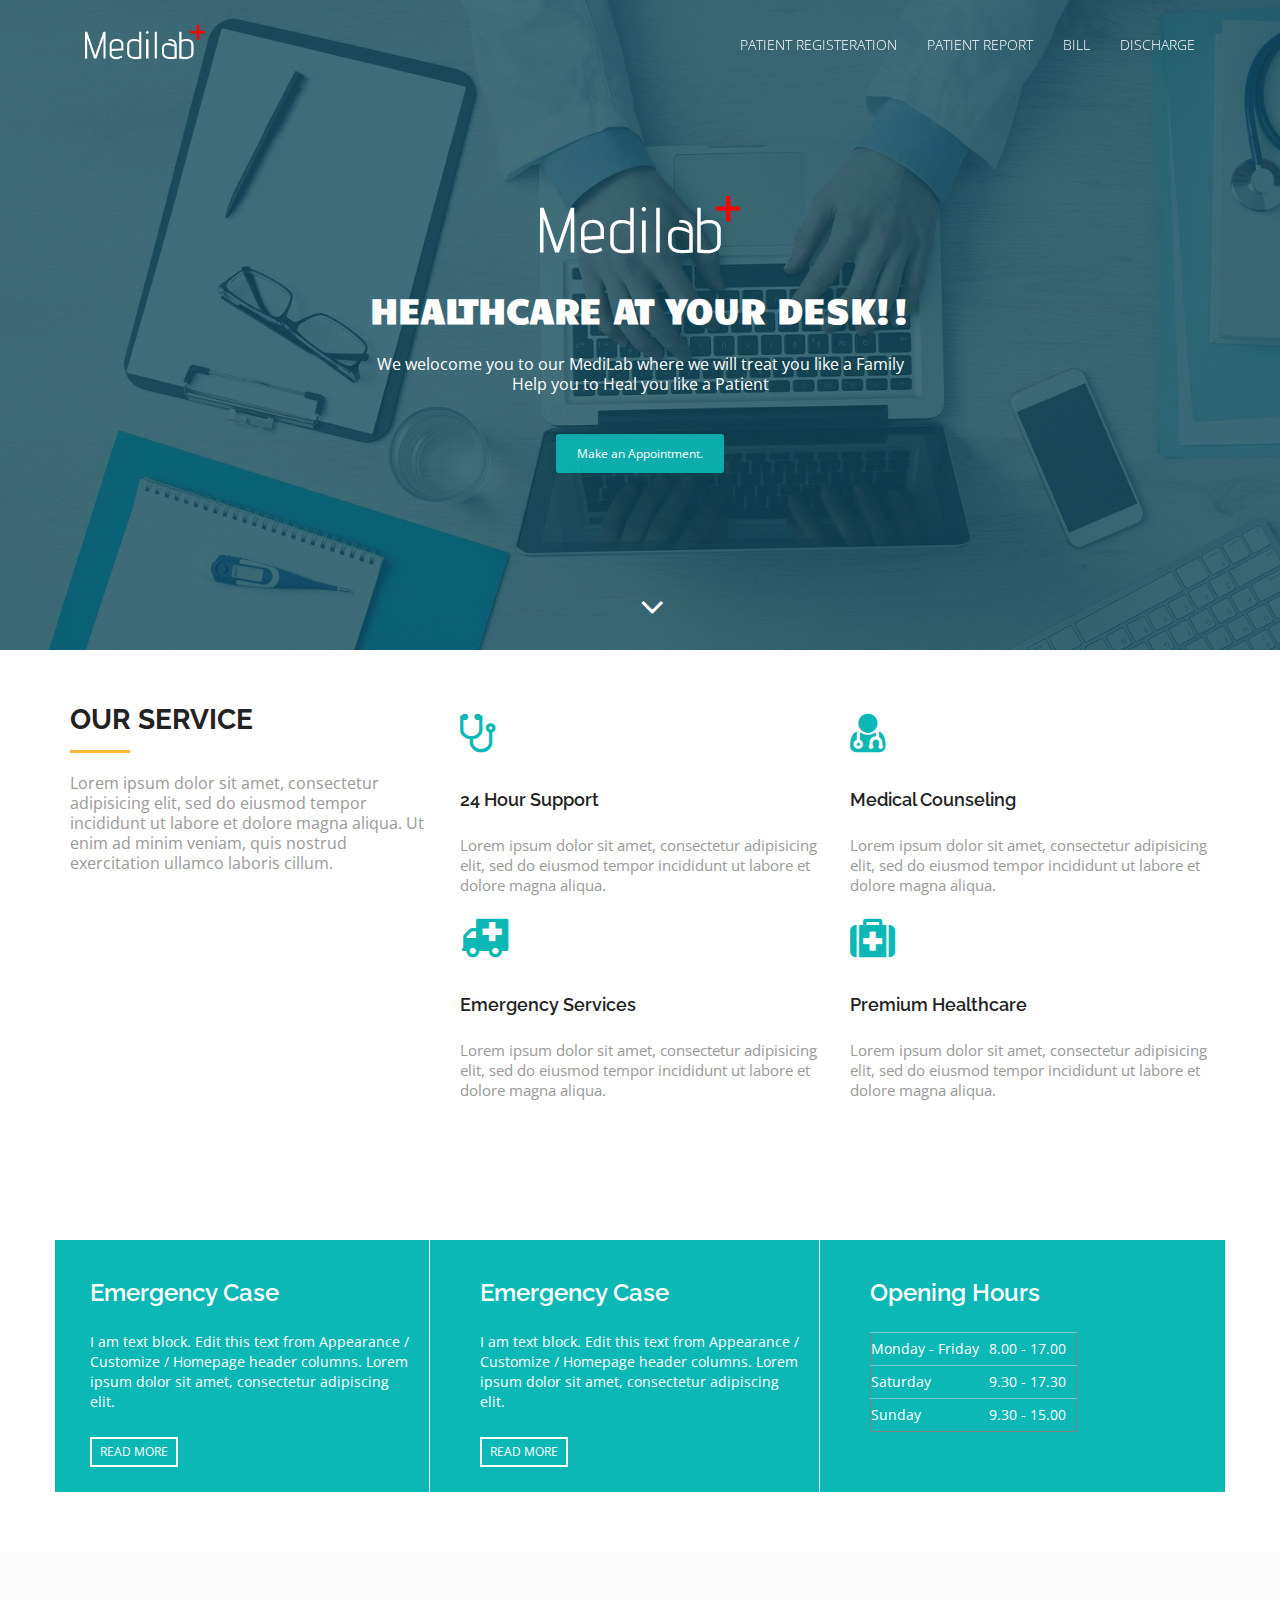
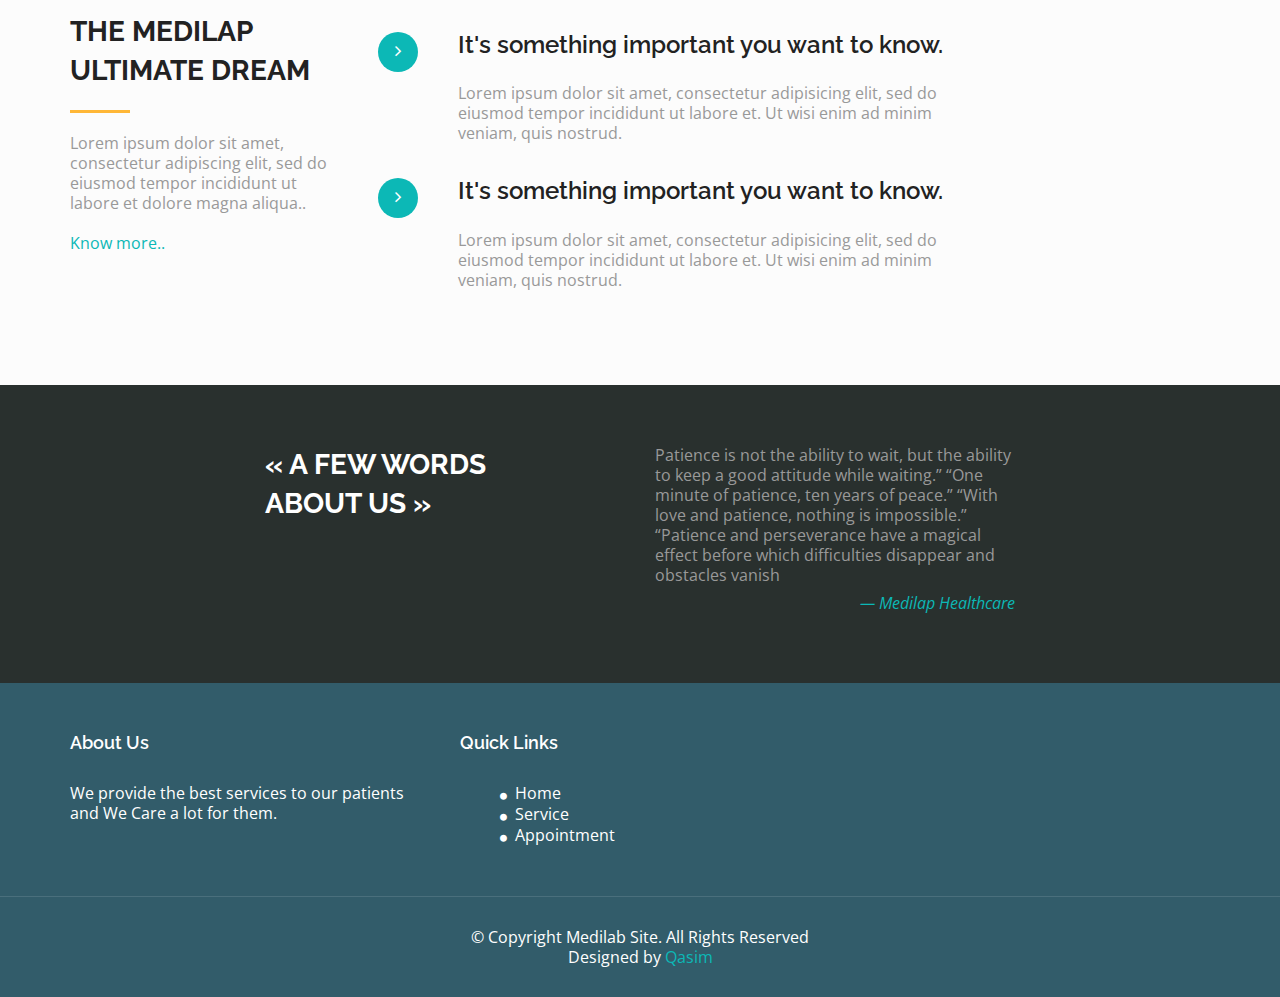
<file: HOSPITAL_MANAGEMENT_SYSTEM/index.html>
<!DOCTYPE html>
<html lang="en">

<head>
  <meta charset="utf-8">
  <meta name="viewport" content="width=device-width, initial-scale=1">
  <title>🚑 Medilab</title>
  <meta name="description" content="Free Bootstrap Theme by BootstrapMade.com">
  <meta name="keywords" content="free website templates, free bootstrap themes, free template, free bootstrap, free website template">

  <link rel="stylesheet" type="text/css" href="https://fonts.googleapis.com/css?family=Open+Sans|Raleway|Candal">
  <link rel="stylesheet" type="text/css" href="css/font-awesome.min.css">
  <link rel="stylesheet" type="text/css" href="css/bootstrap.min.css">
  <!-- <link href="https://cdn.jsdelivr.net/npm/bootstrap@5.1.3/dist/css/bootstrap.min.css" rel="stylesheet" integrity="sha384-1BmE4kWBq78iYhFldvKuhfTAU6auU8tT94WrHftjDbrCEXSU1oBoqyl2QvZ6jIW3" crossorigin="anonymous"> -->

  <link rel="stylesheet" type="text/css" href="css/style.css">
  
</head>

<body id="myPage" data-spy="scroll" data-target=".navbar" data-offset="60">
  <!--banner-->
  <section id="banner" class="banner">
    <div class="bg-color">
      <nav class="navbar navbar-default navbar-fixed-top">
        <div class="container">
          <div class="col-md-12">
            <div class="navbar-header">
              <button type="button" class="navbar-toggle" data-toggle="collapse" data-target="#myNavbar">
				        <span class="icon-bar"></span>
				        <span class="icon-bar"></span>
				        <span class="icon-bar"></span>
				      </button>
              <a class="navbar-brand" href="#"><img src="img/logo.png" class="img-responsive" style="width: 140px; margin-top: -16px;"></a>
            </div>
            <div class="collapse navbar-collapse navbar-right" id="myNavbar">
              <ul class="nav navbar-nav">
                <li class=""><a href="Registration.html">Patient Registeration</a></li>
                <li class=""><a href="Report.html">Patient Report</a></li>
                <li class=""><a href="Bill.html">Bill</a></li>
                <li class=""><a href="Discharge.html">Discharge</a></li>
              </ul>
            </div>
          </div>
        </div>
      </nav>
      <div class="container">
        <div class="row">
          <div class="banner-info">
            <div class="banner-logo text-center">
              <img src="img/logo.png" class="img-responsive">
            </div>
            <div class="banner-text text-center">
              <h1 class="white">Healthcare at your desk!!</h1>
              <p>We welocome you to our MediLab where we will treat you like a Family <br>Help you to Heal you like a Patient</p>
              <a href="#contact" class="btn btn-appoint">Make an Appointment.</a>
            </div>
            <div class="overlay-detail text-center">
              <a href="#service"><i class="fa fa-angle-down"></i></a>
            </div>
          </div>
        </div>
      </div>
    </div>
  </section>
  <!--/ banner-->
  <!--service-->
  <section id="service" class="section-padding">
    <div class="container">
      <div class="row">
        <div class="col-md-4 col-sm-4">
          <h2 class="ser-title">Our Service</h2>
          <hr class="botm-line">
          <p>Lorem ipsum dolor sit amet, consectetur adipisicing elit, sed do eiusmod tempor incididunt ut labore et dolore magna aliqua. Ut enim ad minim veniam, quis nostrud exercitation ullamco laboris cillum.</p>
        </div>
        <div class="col-md-4 col-sm-4">
          <div class="service-info">
            <div class="icon">
              <i class="fa fa-stethoscope"></i>
            </div>
            <div class="icon-info">
              <h4>24 Hour Support</h4>
              <p>Lorem ipsum dolor sit amet, consectetur adipisicing elit, sed do eiusmod tempor incididunt ut labore et dolore magna aliqua.</p>
            </div>
          </div>
          <div class="service-info">
            <div class="icon">
              <i class="fa fa-ambulance"></i>
            </div>
            <div class="icon-info">
              <h4>Emergency Services</h4>
              <p>Lorem ipsum dolor sit amet, consectetur adipisicing elit, sed do eiusmod tempor incididunt ut labore et dolore magna aliqua.</p>
            </div>
          </div>
        </div>
        <div class="col-md-4 col-sm-4">
          <div class="service-info">
            <div class="icon">
              <i class="fa fa-user-md"></i>
            </div>
            <div class="icon-info">
              <h4>Medical Counseling</h4>
              <p>Lorem ipsum dolor sit amet, consectetur adipisicing elit, sed do eiusmod tempor incididunt ut labore et dolore magna aliqua.</p>
            </div>
          </div>
          <div class="service-info">
            <div class="icon">
              <i class="fa fa-medkit"></i>
            </div>
            <div class="icon-info">
              <h4>Premium Healthcare</h4>
              <p>Lorem ipsum dolor sit amet, consectetur adipisicing elit, sed do eiusmod tempor incididunt ut labore et dolore magna aliqua.</p>
            </div>
          </div>
        </div>
      </div>
    </div>
  </section>
  <!--/ service-->
  <!--cta-->
  <section id="cta-1" class="section-padding">
    <div class="container">
      <div class="row">
        <div class="schedule-tab">
          <div class="col-md-4 col-sm-4 bor-left">
            <div class="mt-boxy-color"></div>
            <div class="medi-info">
              <h3>Emergency Case</h3>
              <p>I am text block. Edit this text from Appearance / Customize / Homepage header columns. Lorem ipsum dolor sit amet, consectetur adipiscing elit. </p>
              <a href="#" class="medi-info-btn">READ MORE</a>
            </div>
          </div>
          <div class="col-md-4 col-sm-4">
            <div class="medi-info">
              <h3>Emergency Case</h3>
              <p>I am text block. Edit this text from Appearance / Customize / Homepage header columns. Lorem ipsum dolor sit amet, consectetur adipiscing elit. </p>
              <a href="#" class="medi-info-btn">READ MORE</a>
            </div>
          </div>
          <div class="col-md-4 col-sm-4 mt-boxy-3">
            <div class="mt-boxy-color"></div>
            <div class="time-info">
              <h3>Opening Hours</h3>
              <table style="margin: 8px 0px 0px;" border="1">
                <tbody>
                  <tr>
                    <td>Monday - Friday</td>
                    <td>8.00 - 17.00</td>
                  </tr>
                  <tr>
                    <td>Saturday</td>
                    <td>9.30 - 17.30</td>
                  </tr>
                  <tr>
                    <td>Sunday</td>
                    <td>9.30 - 15.00</td>
                  </tr>
                </tbody>
              </table>
            </div>
          </div>
        </div>
      </div>
    </div>
  </section>
  <!--cta-->
  <!--about-->
  <section id="about" class="section-padding">
    <div class="container">
      <div class="row">
        <div class="col-md-3 col-sm-4 col-xs-12">
          <div class="section-title">
            <h2 class="head-title lg-line">The Medilap <br>Ultimate Dream</h2>
            <hr class="botm-line">
            <p class="sec-para">Lorem ipsum dolor sit amet, consectetur adipiscing elit, sed do eiusmod tempor incididunt ut labore et dolore magna aliqua..</p>
            <a href="" style="color: #0cb8b6; padding-top:10px;">Know more..</a>
          </div>
        </div>
        <div class="col-md-9 col-sm-8 col-xs-12">
          <div style="visibility: visible;" class="col-sm-9 more-features-box">
            <div class="more-features-box-text">
              <div class="more-features-box-text-icon"> <i class="fa fa-angle-right" aria-hidden="true"></i> </div>
              <div class="more-features-box-text-description">
                <h3>It's something important you want to know.</h3>
                <p>Lorem ipsum dolor sit amet, consectetur adipisicing elit, sed do eiusmod tempor incididunt ut labore et. Ut wisi enim ad minim veniam, quis nostrud.</p>
              </div>
            </div>
            <div class="more-features-box-text">
              <div class="more-features-box-text-icon"> <i class="fa fa-angle-right" aria-hidden="true"></i> </div>
              <div class="more-features-box-text-description">
                <h3>It's something important you want to know.</h3>
                <p>Lorem ipsum dolor sit amet, consectetur adipisicing elit, sed do eiusmod tempor incididunt ut labore et. Ut wisi enim ad minim veniam, quis nostrud.</p>
              </div>
            </div>
          </div>
        </div>
      </div>
    </div>
  </section>
  <!--/ about-->

  <!--/ doctor team-->
  <!--cta 2-->
  <section id="cta-2" class="section-padding">
    <div class="container">
      <div class=" row">
        <div class="col-md-2"></div>
        <div class="text-right-md col-md-4 col-sm-4">
          <h2 class="section-title white lg-line">« A few words<br> about us »</h2>
        </div>
        <div class="col-md-4 col-sm-5">
          Patience is not the ability to wait, but the ability to keep a good attitude while waiting.” “One minute of patience, ten years of peace.” “With love and patience, nothing is impossible.” “Patience and perseverance have a magical effect before which difficulties disappear and obstacles vanish
          <p class="text-right text-primary"><i>— Medilap Healthcare</i></p>
        </div>
        <div class="col-md-2"></div>
      </div>
    </div>
  </section>
  <!--cta-->
  <!--footer-->
  <footer id="footer">
    <div class="top-footer">
      <div class="container">
        <div class="row">
          <div class="col-md-4 col-sm-4 marb20">
            <div class="ftr-tle">
              <h4 class="white no-padding">About Us</h4>
            </div>
            <div class="info-sec">
              <p>We provide the best services to our patients and We Care a lot for them.</p>
            </div>
          </div>
          <div class="col-md-4 col-sm-4 marb20">
            <div class="ftr-tle">
              <h4 class="white no-padding">Quick Links</h4>
            </div>
            <div class="info-sec">
              <ul class="quick-info">
                <li><a href="index.html"><i class="fa fa-circle"></i>Home</a></li>
                <li><a href="#service"><i class="fa fa-circle"></i>Service</a></li>
                <li><a href="#contact"><i class="fa fa-circle"></i>Appointment</a></li>
              </ul>
            </div>
          </div>
        </div>
      </div>
    </div>
    <div class="footer-line">
      <div class="container">
        <div class="row">
          <div class="col-md-12 text-center">
            © Copyright Medilab Site. All Rights Reserved
            <div class="credits">
              <!--
                All the links in the footer should remain intact.
                You can delete the links only if you purchased the pro version.
                Licensing information: https://bootstrapmade.com/license/
                Purchase the pro version with working PHP/AJAX contact form: https://bootstrapmade.com/buy/?theme=Medilab
              -->
              Designed by <a>Qasim</a>
            </div>
          </div>
        </div>
      </div>
    </div>
  </footer>
  <!--/ footer-->

  <script src="js/jquery.min.js"></script>
  <script src="js/jquery.easing.min.js"></script>
  <script src="js/bootstrap.min.js"></script>
  <script src="js/custom.js"></script>
  <script src="contactform/contactform.js"></script>

</body>

</html>
</file>
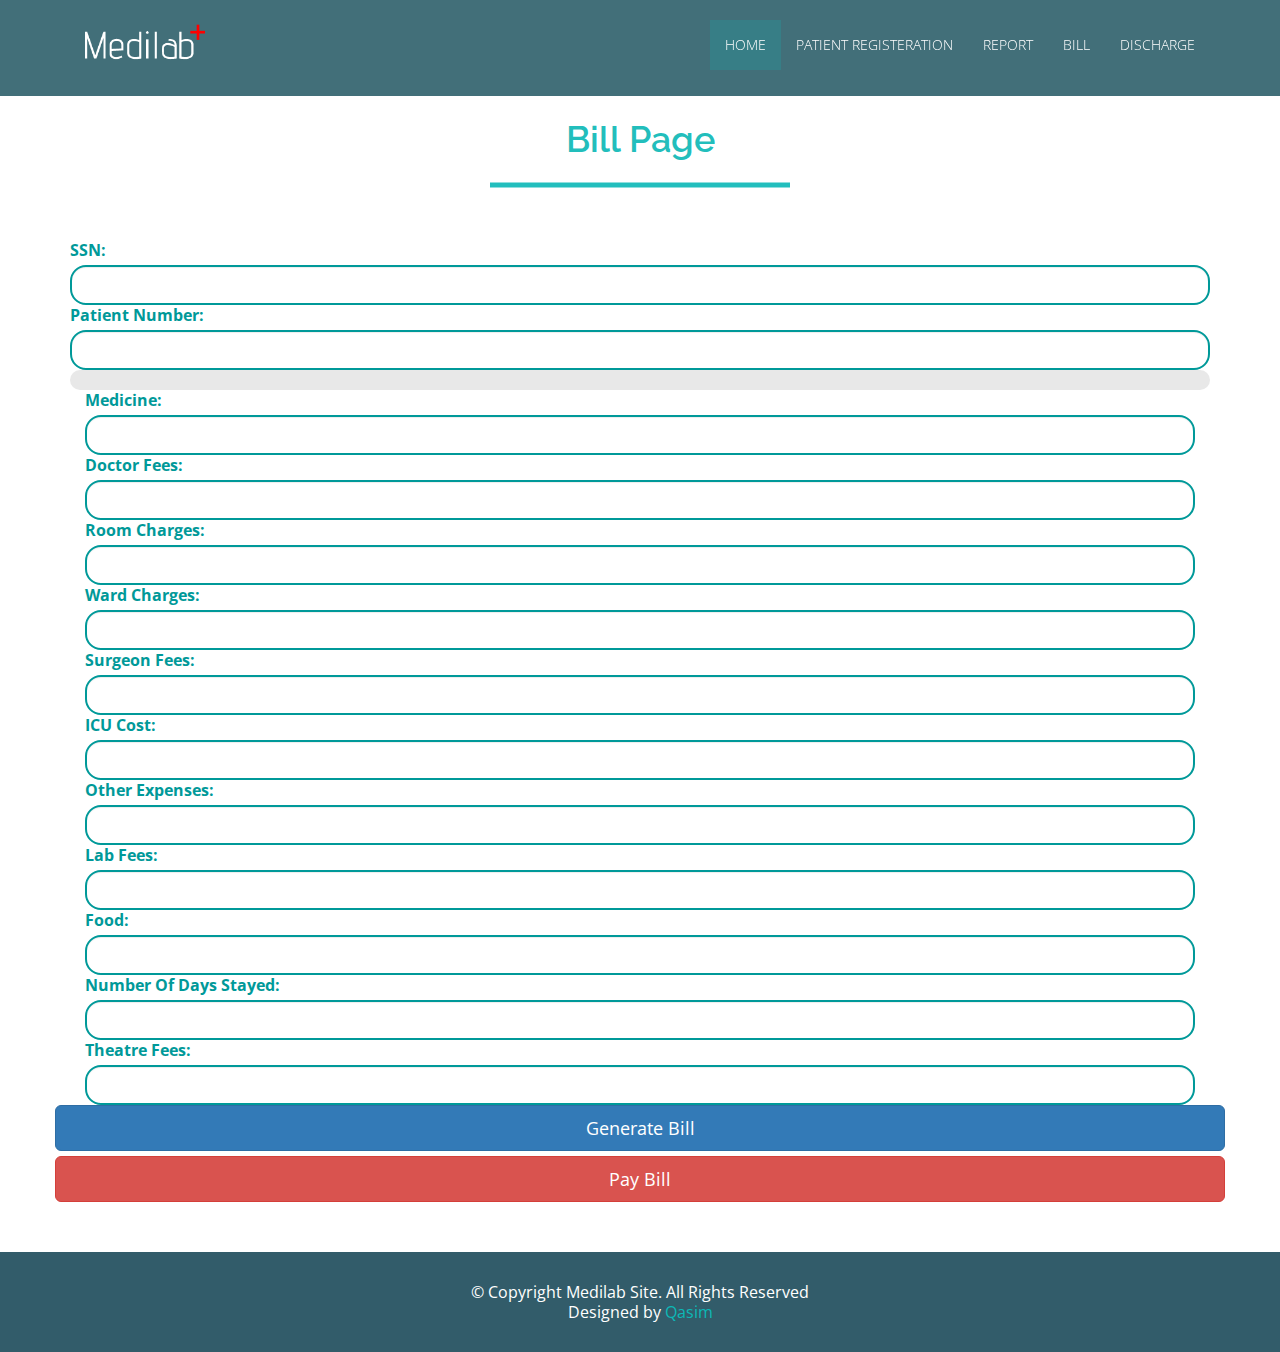
<file: HOSPITAL_MANAGEMENT_SYSTEM/Bill.html>
<!DOCTYPE html>
<html lang="en">

<head>
  <meta charset="utf-8">
  <meta name="viewport" content="width=device-width, initial-scale=1">
  <title>🚑 Bill Page</title>
  <meta name="description" content="Free Bootstrap Theme by BootstrapMade.com">
  <meta name="keywords"
    content="free website templates, free bootstrap themes, free template, free bootstrap, free website template">

  <link rel="stylesheet" type="text/css" href="https://fonts.googleapis.com/css?family=Open+Sans|Raleway|Candal">
  <link rel="stylesheet" type="text/css" href="css/font-awesome.min.css">

  <!-- <link href="https://cdn.jsdelivr.net/npm/bootstrap@5.1.3/dist/css/bootstrap.min.css" rel="stylesheet" integrity="sha384-1BmE4kWBq78iYhFldvKuhfTAU6auU8tT94WrHftjDbrCEXSU1oBoqyl2QvZ6jIW3" crossorigin="anonymous"> -->
  <link rel="stylesheet" type="text/css" href="css/bootstrap.min.css">

  <link rel="stylesheet" type="text/css" href="css/style.css">

</head>
<body>


  <section style="height: 100px;" id="" class="banner2 bannerRegistration">
    <div class="bg-color">
      <nav class="navbar navbar-default navbar-fixed-top">
        <div class="container">
          <div class="col-md-12">
            <div class="navbar-header">
              <button type="button" class="navbar-toggle" data-toggle="collapse" data-target="#myNavbar">
                <span class="icon-bar"></span>
                <span class="icon-bar"></span>
                <span class="icon-bar"></span>
              </button>
              <a class="navbar-brand" href="index.html"><img src="img/logo.png" class="img-responsive"
                  style="width: 140px; margin-top: -16px;"></a>
            </div>
            <div class="collapse navbar-collapse navbar-right" id="myNavbar">
              <ul class="nav navbar-nav">
                <li class="active"><a href="#banner">Home</a></li>
                <li class=""><a href="Registration.html">Patient Registeration</a></li>
                <li class=""><a href="Report.html">Report</a></li>
                <li class=""><a href="Bill.html">Bill</a></li>
                <li class=""><a href="Discharge.html">Discharge</a></li>
              </ul>
            </div>
          </div>
        </div>
      </nav>



    </div>
  </section>


  <h1 class="title">Bill Page</h1>



  <br><br>
  <div class="container">

    <div class="row center-div">
      <div class="col-md-12 order-md-1">

        <form class="needs-validation" novalidate action="bill.php" method="POST">
          
          <div class="row">
            <div class="col-md-12 mb-3">
                <label for="lastName">SSN:</label>
                <input type="number" class="form-control" id="lastName" placeholder="" value="" required name="ssn">
                <div class="invalid-feedback">
                </div>
            </div>
            <div class="col-md-12 mb-3">
                <label for="lastName">Patient Number:</label>
                <input type="number" class="form-control" id="lastName" placeholder="" value="" required name="patient_number">
                <div class="invalid-feedback">
                </div>
            </div>
            <div class="col-md-12 mb-3">
                <!-- <label for="firstName">Name:</label> -->
              <div class="bill-content">
                
                
                
                
            </div>
            
            <div class="col-md-12 mb-3">
                <label for="lastName">Medicine:</label>
                <input type="text" class="form-control" id="lastName" placeholder="" value="" required name="medicine">
                <div class="invalid-feedback">
                </div>
            </div>
            <div class="col-md-12 mb-3">
                <label for="lastName">Doctor Fees:</label>
                <input type="text" class="form-control" id="lastName" placeholder="" value="" required name="fee">
                <div class="invalid-feedback">
                </div>
            </div>
            <div class="col-md-12 mb-3">
                <label for="lastName">Room Charges:</label>
                <input type="text" class="form-control" id="lastName" placeholder="" value="" required name="room_charges">
                <div class="invalid-feedback">
                </div>
            </div>
            <div class="col-md-12 mb-3">
                <label for="lastName">Ward Charges:</label>
                <input type="text" class="form-control" id="lastName" placeholder="" value="" required name="ward_charges">
                <div class="invalid-feedback">
                </div>
            </div>
            <div class="col-md-12 mb-3">
                <label for="lastName">Surgeon Fees:</label>
                <input type="text" class="form-control" id="lastName" placeholder="" value="" required name="Surgeon_fee">
                <div class="invalid-feedback">
                </div>
            </div>
            <div class="col-md-12 mb-3">
                <label for="lastName">ICU Cost:</label>
                <input type="text" class="form-control" id="lastName" placeholder="" value="" required name="icu_cost">
                <div class="invalid-feedback">
                </div>
            </div>
            <div class="col-md-12 mb-3">
                <label for="lastName">Other Expenses:</label>
                <input type="text" class="form-control" id="lastName" placeholder="" value="" required name="expenses">
                <div class="invalid-feedback">
                </div>
            </div>
            <div class="col-md-12 mb-3">
                <label for="lastName">Lab Fees:</label>
                <input type="text" class="form-control" id="lastName" placeholder="" value="" required name="labfee">
                <div class="invalid-feedback">
                </div>
            </div>
            <div class="col-md-12 mb-3">
                <label for="lastName">Food:</label>
                <input type="text" class="form-control" id="lastName" placeholder="" value="" required name="food"> 
                <div class="invalid-feedback">
                </div>
            </div>
            <div class="col-md-12 mb-3">
                <label for="lastName">Number Of Days Stayed:</label>
                <input type="text" class="form-control" id="lastName" placeholder="" value="" required name="daysStayed">
                <div class="invalid-feedback">
                </div>
            </div>
            <div class="col-md-12 mb-3">
                <label for="lastName">Theatre Fees:</label>
                <input type="text" class="form-control" id="lastName" placeholder="" value="" required name="theater_fee">
                <div class="invalid-feedback">
                </div>
            </div>
            <!-- <input type="text" class="form-control" id="firstName" placeholder="" value="" required> -->
              <div class="invalid-feedback">
            </div>
        </div>
        
            
            
          
            
            
            
            <button class="btn btn-primary btn-lg btn-block" type="submit" name="billBTN">Generate Bill</button>
            <a class="btn btn-danger btn-lg btn-block" href="pay.html" type="submit" name="billBTN">Pay Bill</a>
        </div>
          </div>
          <!-- <div class="mb-3">
              <label for="email">Email <span class="text-muted">(Optional)</span></label>
              <input type="email" class="form-control" id="email" placeholder="you@example.com">
            </div> -->



          <hr class="mb-4">


          <hr class="mb-4">

          <!-- MEDICAL CONDITION AFTER -->
          <hr class="mb-3">






          <hr class="mb-4">

          <hr class="mb-4">
        </form>
      </div>
    </div>





    <!--footer-->
    <footer id="footer" class="footer">
      <div class="footer-line">
        <div class="container">
          <div class="row">
            <div class="col-md-12 text-center">
              © Copyright Medilab Site. All Rights Reserved
              <div class="credits">
                <!--
                All the links in the footer should remain intact.
                You can delete the links only if you purchased the pro version.
                Licensing information: https://bootstrapmade.com/license/
                Purchase the pro version with working PHP/AJAX contact form: https://bootstrapmade.com/buy/?theme=Medilab
              -->
                Designed by <a>Qasim</a>
              </div>
            </div>
          </div>
        </div>
      </div>
    </footer>
    <!--/ footer-->

    <script src="js/jquery.min.js"></script>
    <script src="js/jquery.easing.min.js"></script>
    <script src="js/bootstrap.min.js"></script>
    <script src="js/custom.js"></script>
    <script src="contactform/contactform.js"></script>

</body>

</html>
</file>
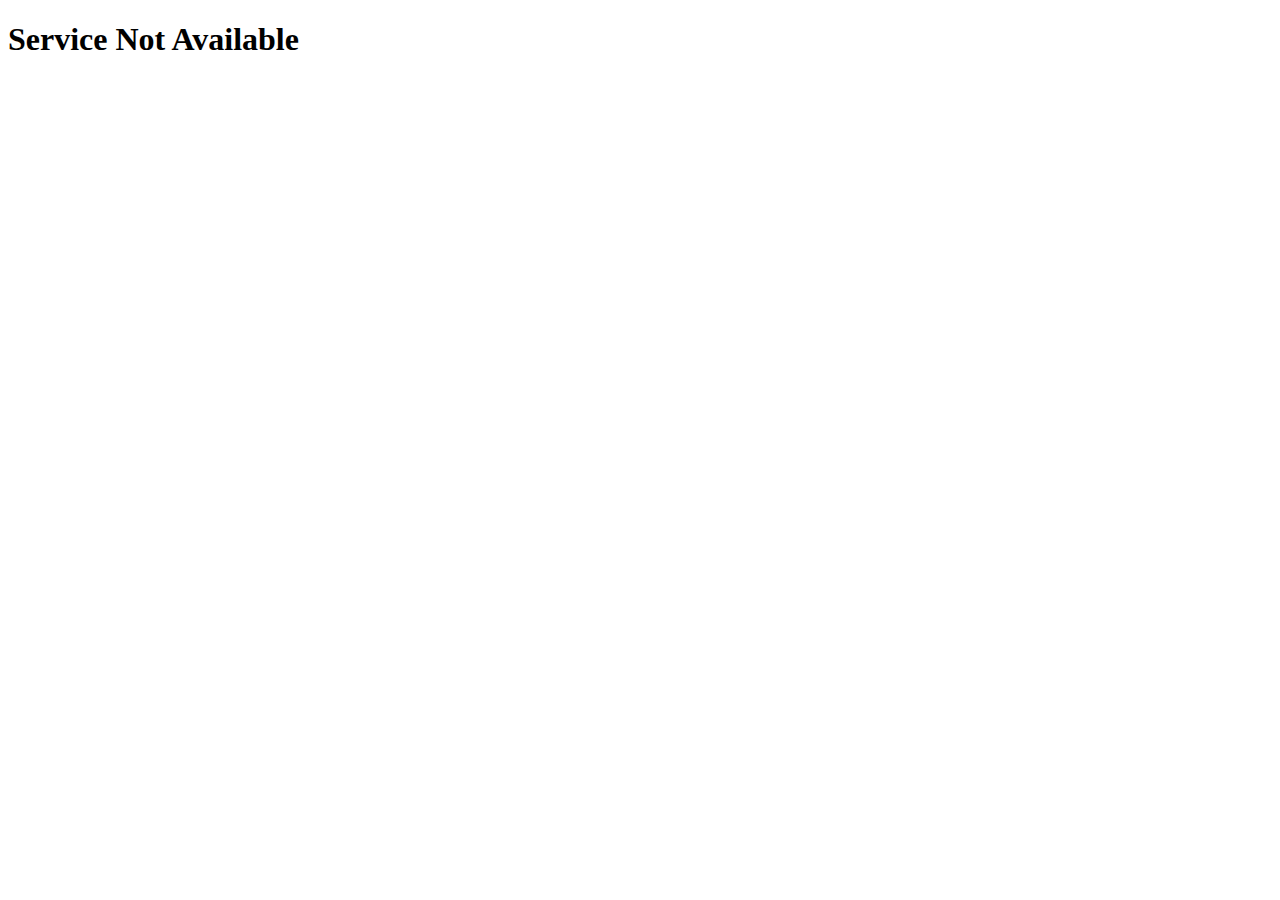
<file: HOSPITAL_MANAGEMENT_SYSTEM/pay.html>
<!DOCTYPE html>
<html lang="en">
<head>
    <meta charset="UTF-8">
    <meta http-equiv="X-UA-Compatible" content="IE=edge">
    <meta name="viewport" content="width=device-width, initial-scale=1.0">
    <title>Document</title>
</head>
<body>

    <h1 >Service Not Available</h1>
    
</body>
</html>
</file>
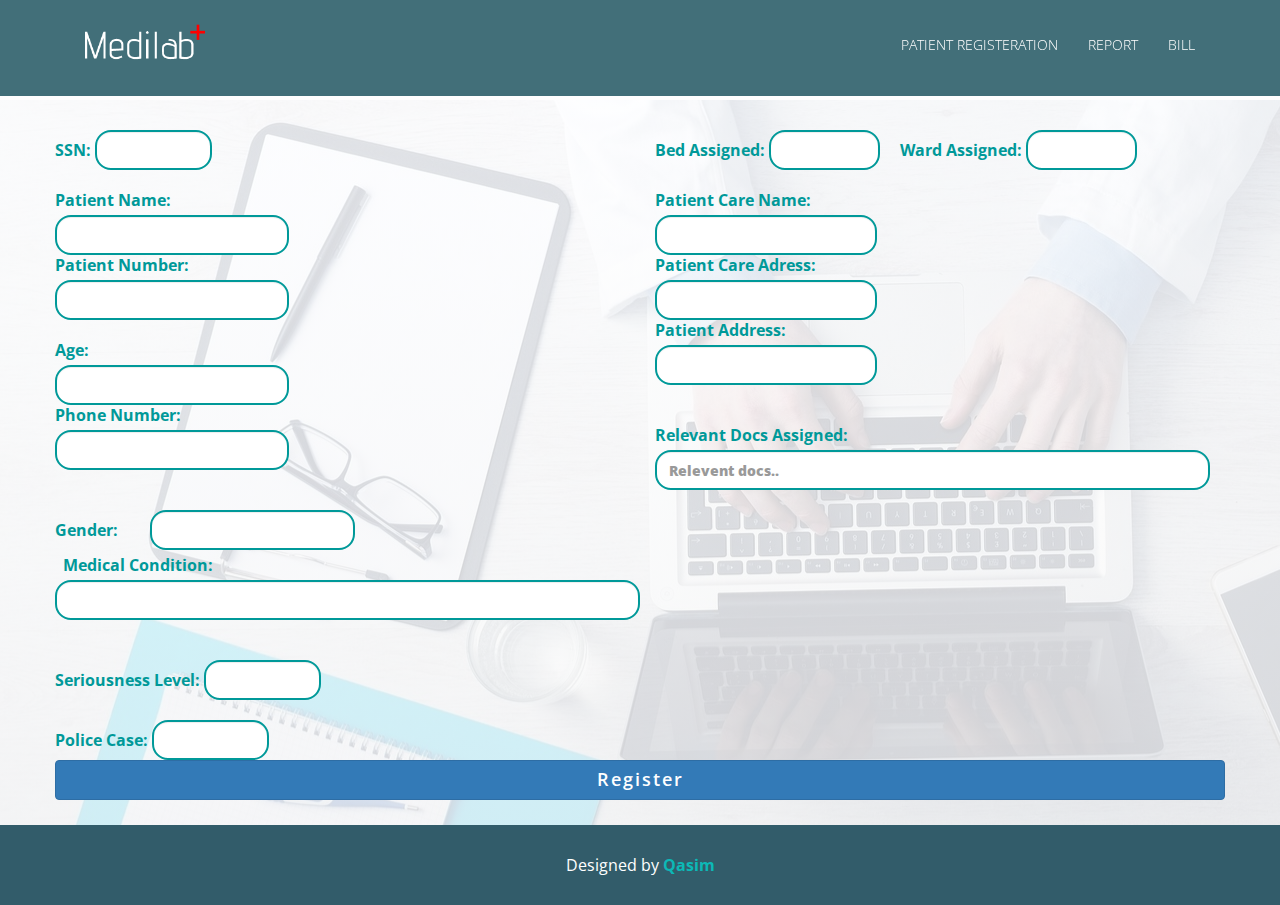
<file: HOSPITAL_MANAGEMENT_SYSTEM/Registration.html>
<!DOCTYPE html>
<html lang="en">
<head>
    <meta charset="UTF-8">
    <meta http-equiv="X-UA-Compatible" content="IE=edge">
    <meta name="viewport" content="width=device-width, initial-scale=1.0">
    <title>Registration</title>

    <link rel="stylesheet" type="text/css" href="https://fonts.googleapis.com/css?family=Open+Sans|Raleway|Candal">
    <link rel="stylesheet" type="text/css" href="css/font-awesome.min.css">
    <link rel="stylesheet" type="text/css" href="css/bootstrap.min.css">
    <link rel="stylesheet" type="text/css" href="css/style.css">
    

    <!-- <link href="https://cdn.jsdelivr.net/npm/bootstrap@5.1.    3/dist/css/bootstrap.min.css" rel="stylesheet" integrity="sha384-1BmE4kWBq78iYhFldvKuhfTAU6auU8tT94WrHftjDbrCEXSU1oBoqyl2QvZ6jIW3" crossorigin="anonymous"> -->

</head>
<body>
    
    <section style="height: 100px;" id="" class="banner2 bannerRegistration">
        <div class="bg-color">
          <nav class="navbar navbar-default navbar-fixed-top">
            <div class="container">
              <div class="col-md-12">
                <div class="navbar-header">
                  <button type="button" class="navbar-toggle" data-toggle="collapse" data-target="#myNavbar">
                            <span class="icon-bar"></span>
                            <span class="icon-bar"></span>
                            <span class="icon-bar"></span>
                          </button>
                  <a class="navbar-brand" href="index.html"><img src="img/logo.png" class="img-responsive" style="width: 140px; margin-top: -16px;"></a>
                </div>
                <div class="collapse navbar-collapse navbar-right" id="myNavbar">
                  <ul class="nav navbar-nav">
                    <li class=""><a href="Registration.html">Patient Registeration</a></li>
                    <li class=""><a href="Report.html">Report</a></li>
                    <li class=""><a href="Bill.html">Bill</a></li>
                  </ul>
                </div>
              </div>
            </div>
          </nav>
          


        </div>
      </section>

      
      <div class="wrapper registration_background">

        <div class="container" >
          <form action="RegistrationBackend.php" method="POST">
        <div class="form-group">
          
          <div class="row m-auto" style="padding: 30px 0 10px 0px;">
                <div class="col-md-6 forming">
                  <div class="row">

                    <label for="email">SSN:</label>
                    <input type="number" class="form-control form-control3" id="email" name="ssn">
<br><br>
                    <label for="email">Patient Name:</label>
                    <input type="text" class="form-control form-control2" id="email" name="patient_name">

                    <label for="email">Patient Number:</label>
                    <input type="text" class="form-control form-control2" id="email" name="patient_number">
                    
                  <br>
          
                    <label for="pwd">Age:</label>
                    <input type="number" min="1" class="form-control form-control2" id="pwd" name="patient_age">
                    
                    <label for="pwd">Phone Number:</label>
                    <input type="text" class="form-control form-control2" id="pwd" name="patient_phone_number"><br><br>
                    
          
                    <!-- Checks -->
                    <!-- <div class="checks"> -->
                          <label for="gender">Gender:</label>
                          &nbsp; &nbsp;&nbsp;&nbsp;&nbsp; <label><input class="form-control " type="text" name="patient_gender" placeholder=""> </label> <br> &nbsp;
                      <!-- </div> -->
          
                    <!-- <div class="checks">
 -->                          <label for="gender">Medical Condition:</label>
                          <input type="text" class="form-control " name="patient_medical_condition" value=""> 
                          <br><br>
                      <!-- </div> -->
                    <!-- <div class="checks"> -->
                          <label for="gender">Seriousness Level:</label>
                          <input type="text" class="form-control form-control3" name="patient_seriousness_level"  value="">
                          <br><br>
                     <!--  </div> -->
                      <!-- <div class="checks"> -->
                        <label for=""> Police Case:</label>
                         <input type="text" class="form-control form-control3" name="police_case" value=""> &nbsp;
                    </div>
                </div>
                
                
          <div class="col-md-6 forming">
            <label for="pwd">Bed Assigned:</label>
            <input type="number" min="0" class="form-control form-control3" id="pwd" name="bed_assigned">
            
            &nbsp;&nbsp;&nbsp; <label for="pwd">Ward Assigned:</label>
            <input type="number" min="0" class="form-control form-control3" id="pwd" name="ward_assigned"><br><br>
            
            
                <label >Patient Care Name:</label>
                <input type="text"  class="form-control form-control2" id="pwd" name="patient_care_name">

                <label >Patient Care Adress:</label>
                <input type="text"  class="form-control form-control2" id="pwd" name="patient_care_address">
                

                <label >Patient Address:</label>
                <input type="text"  class="form-control form-control2" id="pwd" name="patient_address">
                  <br><br>
                <label >Relevant Docs Assigned:</label>
                <input type="text"  class="form-control " placeholder="Relevent docs.." id="pwd" name="RelevantDocs">
                

        </div>
        <button type="submit" style="width: 100%;font-weight:600;font-size: 18px;letter-spacing: 2px;" class="btn btn-primary mb-2" name="patient_registeration_btn">Register</button>
    </form>
                </div>
            </div>
            
          </div>

           
        </div>


  <!--footer-->
  <footer id="footer">
    <div class="footer-line">
      <div class="container">
        <div class="row">
          <div class="col-md-12 text-center">
            <div class="credits">
              <!--
                All the links in the footer should remain intact.
                You can delete the links only if you purchased the pro version.
                Licensing information: https://bootstrapmade.com/license/
                Purchase the pro version with working PHP/AJAX contact form: https://bootstrapmade.com/buy/?theme=Medilab
              -->
              Designed by <a> <strong> Qasim</strong></a>
            </div>
          </div>
        </div>
      </div>
    </div>
  </footer>
  <!--/ footer-->





    <script src="js/jquery.min.js"></script>
    <script src="js/jquery.easing.min.js"></script>
    <script src="js/bootstrap.min.js"></script>
    <script src="js/custom.js"></script>
    <script src="contactform/contactform.js"></script>
  
</body>
</html>
</file>
<file: HOSPITAL_MANAGEMENT_SYSTEM/css/style.css>
/*
    Theme Name: Medilab
    Theme URL: https://bootstrapmade.com/medilab-free-medical-bootstrap-theme/
    Author: BootstrapMade.com
    Author URL: https://bootstrapmade.com
*/

body {
	font-family: 'Open Sans', sans-serif;
	line-height: 20px;
	color: #999999;
	font-size: 300;
	font-size: 16px;
}
ol, ul {
	list-style: none;
}
blockquote, q {
	quotes: none;
}
blockquote:before, blockquote:after,
q:before, q:after {
	content: '';
	content: none;
}
table {
	border-collapse: collapse;
	border-spacing: 0;
}
h1, h2, h3, h4, h5, h6
{
	font-family: 'Raleway', sans-serif;
	font-weight: 600;
	color: #222222;
}
a, a:hover, a:focus, a:active{
    outline: none;
}

.section-padding{
	padding: 60px 0px;

}
h2 {
    line-height: 20px;
    margin: 0;
    font-size: 28px;
    font-weight: 700;
    text-transform: uppercase;
}
hr.botm-line {
    height: 3px;
    width: 60px;
    background: #ffb737;
    position: relative;
    border: 0;
    margin: 20px 0 20px 0;
}

/***************************************
banner
***************************************/
.navbar {
    margin-bottom: 0px;
    border: 0px;
}
.navbar {
    border-radius: 0px;
}
.navbar-default {
    background-color: #fff;
    padding: 20px 0;
    transition: all 0.3s;
}
.navbar-default {
    background-color: transparent;
    border: 0px;
}
.navbar {
    border-radius: 0px;
}

.navbar-brand
{
	font-family: 'Chewy', cursive;
	font-size: 32px;
}

.navbar-brand img {
    padding-top: 2px;
    width: 120px !important;
}

.navbar-default .navbar-brand, .navbar-default .navbar-brand:hover, .navbar-default .navbar-brand:focus {
    color: #EA6045;
}

@media (max-width: 768px) {
	.navbar-collapse {
		background: rgba(28,74,90, 0.9);
	}
}

.top-nav-collapse {
    padding: 0;
    background: rgba(28,74,90, 0.9);
}

.white, .white:hover, .white:focus
{
	color: #fff;
	width: 100% !important;
}
.block
{
	display: block;
}
.navbar-default .navbar-nav > .active > a, .navbar-default .navbar-nav > .active > a:focus, .navbar-default .navbar-nav > .active > a:hover {
    color: #fff;
    text-transform: uppercase;
    background-color: rgba(12, 184, 182, 0.21);
}
.navbar-default .navbar-nav > li > a
{
	color: #fff;
	text-transform: uppercase;
	font-size: 14px;
	font-weight: 300;
}
.navbar-default .navbar-nav > li > a:hover, .navbar-default .navbar-nav > li > a:focus
{
	color: #fff;
    text-transform: uppercase;
    background-color: rgba(12, 184, 182, 0.21);
}
.affix {
    background-color: #ffffff !important;
}
.affix .navbar-nav > li > a:hover, .affix .navbar-nav > li > a:focus
{
    background-color: rgba(12, 184, 182) !important;
}
#banner{
	background: url('../img/bg-banner.jpg') no-repeat fixed;
	background-size: cover;
	min-height: 650px;
	position: relative;
}
.bg-color{
	background-color: RGBA(13, 70, 83, 0.78);
	min-height: 650px;
}
.banner-info{
	padding-top: 190px;
}
.banner-logo img{
	display: inline-block;
}
.banner-text{
	color: #fff;
}
.banner-text h1{
	font-family: 'Candal', sans-serif;
	font-size: 35px;
	text-transform: uppercase;
	padding-bottom:15px;
}
.btn-appoint, .btn-appoint:hover, .btn-appoint:focus{
	margin-top: 30px;
	padding: 10px 20px;
	font-size: 12px;
	background-color: rgba(12, 184, 182, 0.91);
	border-radius: 3px;
	color: #fff;
}
.overlay-detail a i {
    text-align: center;
    position: absolute;
    bottom: 25px;
    font-size: 38px;
    color: #fff;
    margin: 0 auto;
}
.text-primary i{
    padding-top: 8px;
    display: inline-block;
}
/***************************************
services
***************************************/
.icon i{
	color: #0cb8b6;
	font-size: 45px;
	margin-bottom: 25px;
}
.service-info{
	margin-bottom: 20px;
}
.icon-info h4{
	padding-bottom: 15px;
}
.icon-info p{
	font-size: 15px !important;
}
/***************************************
cta-1
***************************************/
.schedule-tab {
	background-color: #0CB8B6;
	float: left;
}
.medi-info{
	border-right: 1px solid #fff;
}
.medi-info, .time-info{
	padding: 20px;
	color: #fff;
}
.medi-info h3, .time-info h3{
	padding-bottom: 16px;
	color: #fff;
	font-weight: 600;
}
.medi-info-btn, .medi-info-btn:hover, .medi-info-btn:focus {
    margin: 15px 0px 5px;
    display: inline-block;
    border: solid white 2px;
    padding: 3px 8px;
    font-size: 12px;
    color: #fff;
    font-weight: 400 !important;
    cursor: pointer;
}
td {
    border: 0px solid #ededed;
    border-top: 1px solid rgba(216, 216, 216, 0.5);
    padding: 6px 10px 6px 0;
}
.medi-info, .time-info{
    font-size: 14px;
}
/***************************************
about
***************************************/
#about{
    background-color: rgba(238, 238, 238, 0.15);
}
.lg-line{
	line-height: 1.4;
	font-size: 28px;
}
.more-features-box-text-icon {
    float: left;
    width: 40px;
    height: 40px;
    padding-top: 6px;
    background: #0cb8b6;
    -moz-border-radius: 50%;
    -webkit-border-radius: 50%;
    border-radius: 50%;
    color: #fff;
    text-align: center;
}
.more-features-box-text-description h3{
    padding-bottom: 15px;
}
.more-features-box-text-icon i {
    font-size: 18px;
    line-height: 26px;
}
.more-features-box-text-description{
	margin-left: 80px;
	margin-bottom: 35px;
}
.sec-para{
	padding-bottom: 10px;
}
/***************************************
doctor team
***************************************/
.thumbnail {
	border-radius: 0px;
}
.caption h3{
    padding-bottom: 5px;
}
.caption p{
    padding-bottom: 10px;
}
/***************************************
testimonial
***************************************/
#testimonial{
    background-color: #eee;
}
.testi-details {
    background: #fff;
    padding: 14px 24px;
    margin-bottom: 20px;
    box-shadow: 3px 3px 2px 0px rgba(0,0,0,0.18);
    position: relative;
}
.testi-info a {
    display: block;
    width: 50px;
    height: 50px;
    background-color: #fff;
    border-radius: 50%;
    float: left;
    margin-right: 10px;
}
.testi-info a img{
	border-radius: 50%;
}
.testi-info h3 {
    display: inline-block;
    line-height: 22px;
    font-weight: 600;
    color: #000;
    margin-top: 8px;
}
.testi-info h3 > span {
    display: block;
    line-height: 16px;
    font-weight: 400;
}
.testi-details::after {
    content: "";
    position: absolute;
    width: 0;
    height: 0;
    border-style: solid;
    border-color: transparent;
    border-left: 0;
    bottom: -40px;
    left: 56px;
    border-top-color: #fff;
    border-width: 20px;
}
.testi-details::before {
    content: '';
    position: absolute;
    transform: rotate(45deg);
    width: 0px;
    height: 0px;
    bottom: -30px;
    left: 45px;
    border-style: solid;
    border-width: 15px;
    border-color: transparent;
    z-index: -1;
    box-shadow: 3px -13px 5px 0px rgba(0, 0, 0, 0.18);
    border-left: 0;
}
/***************************************
cta -2
***************************************/
#cta-2{
	background-color: rgb(41, 48, 46);
}
.white{
	color: #fff;
}
.icon-play, .icon-play:hover, .icon-play:focus{
	background-color: #0CB8B6;
	padding: 5px 10px;
	color: #fff;
	text-decoration: none;
	padding: 5px 17px;
	margin-top: 26px;
	display: block;
}
.text-primary {
    color: #0cb8b6;
}
.icon-mar
{
	margin-right: 7px;
}
/***************************************
contact us
***************************************/
.space {
    margin-top: 40px;
}
.btn-form, .btn-form:hover, .btn-form:focus {
    background-color: #0cb8b6;
    color: #fff;
    border-radius: 0px;
    padding: 10px 20px;
}
.br-radius-zero {
    border-radius: 0px;
}
.form-control{
	height: 40px;
    border-radius: 16px;
    border: 2px solid #009999;
    color:  #009999;
    font-weight: 800;
}

.validation {
    color: red;
    display:none;
    margin: 0 0 20px;
    font-weight:400;
    font-size:13px;
}

#sendmessage {
    color: green;
    border:1px solid green;
    display:none;
    text-align:center;
    padding:15px;
    font-weight:600;
    margin-bottom:15px;
}

#errormessage {
    color: red;
    display:none;
    border:1px solid red;
    text-align:center;
    padding:15px;
    font-weight:600;
    margin-bottom:15px;
}

#sendmessage.show, #errormessage.show, .show {
	display:block;
}


/***************************************
footer
***************************************/
#footer{
	background-color: #325C6A;
}
.ftr-tle {
    height: 50px;
}
.info-sec {
    color: #fff;
}
.quick-info li i {
    font-size: 8px;
    width: 15px;
    height: 15px;
    line-height: 15px;
    text-align: left;
}
.social-icon li {
    float: left;
    width: 50px;
    height: 50px;
    line-height: 50px;
    text-align: center;
    margin-right: 5px;
}
.bglight-blue {
    background-color: #3498DB;
}
.bgred {
    background-color: #E74C3C;
}
.bgdark-blue {
    background-color: #2C3E50;
}
.bglight-blue {
    background-color: #3498DB;
}
.top-footer {
    padding: 40px 0px;
    border-bottom: 1px solid rgba(255, 255, 255, 0.12);
}
.footer-line {
    padding: 30px 0px;
    color: #fff;
}

.footer-line a {
    color: #0CB8B6;
}

.quick-info li a{
    color: #fff;
}
.site-link, .site-link:hover, .site-link:focus
{
    color: #0cb8b6;
    text-transform: none;
}
@media (min-width: 551px) and (max-width: 980px){

}
@media (min-width: 220px) and (max-width: 551px){
    .testi-info{
        margin-bottom: 20px;
    }
    .marb20{
        margin-top: 30px;
    }
    h2{
        font-size: 24px;
        line-height: 1.2;
    }
    .section-title{
        margin-bottom: 30px;
    }
    .medi-info {
    border: 0px;
    border-bottom: 1px solid #fff;
    }
    .service-info{
        margin-top: 20px;
        margin-bottom: 0px;
    }
    .caption h3 {
    font-size: 14px;
    }
    .caption p{
    font-size: 12px;
    padding-bottom: 5px;
    }
    .caption ul li a i{
        font-size: 14px;
    }
    .banner-text h1{
        font-size: 24px;
    }
}




/* ////////////////////// MY STYLING */


/* .bannerRegistration  {
    max-height: 100px !important;
} */
.baner2{
    background: url(../img/bg-banner.jpg) no-repeat fixed;
    background-size: cover;
    min-height: 160px;
    position: relative;
}
.banner2 > .bg-color{
    min-height: 96px;
    background-color: RGBA(13, 70, 83, 0.78);
}
.form-control2{
    width: 40% !important;
}   
.form-control3{
    width: 20% !important;
    display: inline;
}   
.checks{
    margin-bottom: 10px;
}
.forming{
    z-index: 99;
}
.registration_background{
    /* background: linear-gradient(red 50%, blue 50% ,  url(../img/bg-banner.jpg) no-repeat fixed ); */
    /* background-image:  url(../img/bg-banner.jpg); */
    background-image: linear-gradient(rgba(255, 255, 255, 0.837), rgba(247, 247, 247, 0.842)), url(../img/bg-banner.jpg);
}

.title{
    text-align: center;
    color:  rgba(12, 184, 182, 0.91);
    position: relative;
    padding-bottom: 30px;
}
.title::after{
    content: "";
    position: absolute;
    width: 300px;
    height: 5px;
    background-color:  rgba(12, 184, 182, 0.91);
    /* top: 40px; */
    bottom: 0%;
    left: 50%;
    transform: translate(-50% , -50%);
}
.center-div{
    display: flex;
    justify-content: center;
}
.footer{
    margin-top: 50px !important;
}
label{
    color: #009999;
}


/* ========================================================== */

.discharge-content{
    padding: 10px;
    background-color: rgb(245 245 245);
    border-radius: 5px;
    margin-bottom: 20px;
    border: 2px solid #009999;
}
.discharge-content > span{
    font-weight: 600;
    color: #000000 !important; 
}
div.bill-content{
    background-color: #e8e8e8;
    color: #009999;
    border-radius: 14px;
    padding: 10px;

}
</file>
